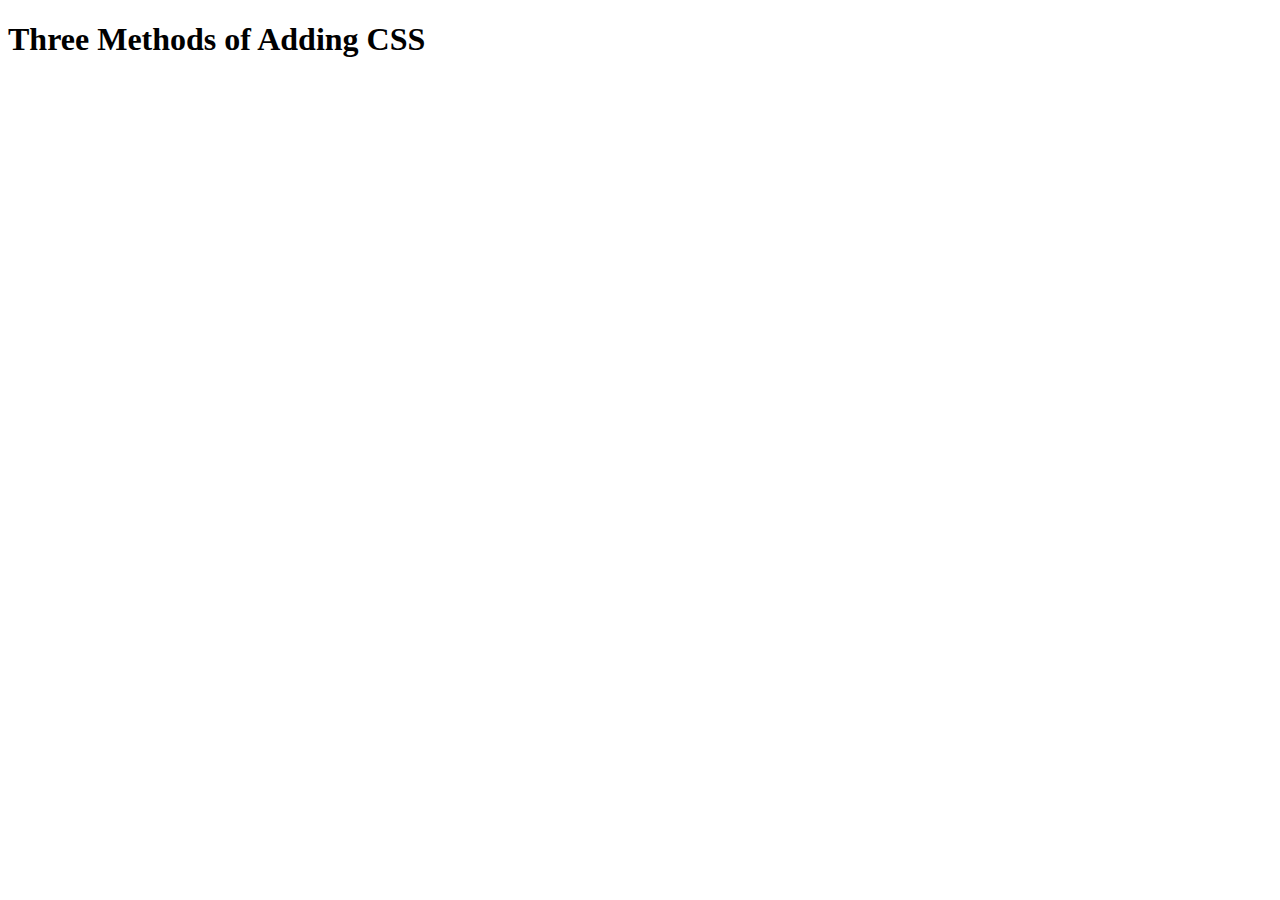
<file: 5.1. Adding CSS/index.html>
<!DOCTYPE html>
<html lang="en">

<head>
  <meta charset="UTF-8">
  <title>Adding CSS</title>
</head>

<body>
  <h1>Three Methods of Adding CSS</h1>
  <!-- Create 3 Links to The 3 Webpages: inline, internal and external -->
</body>

</html>
</file>
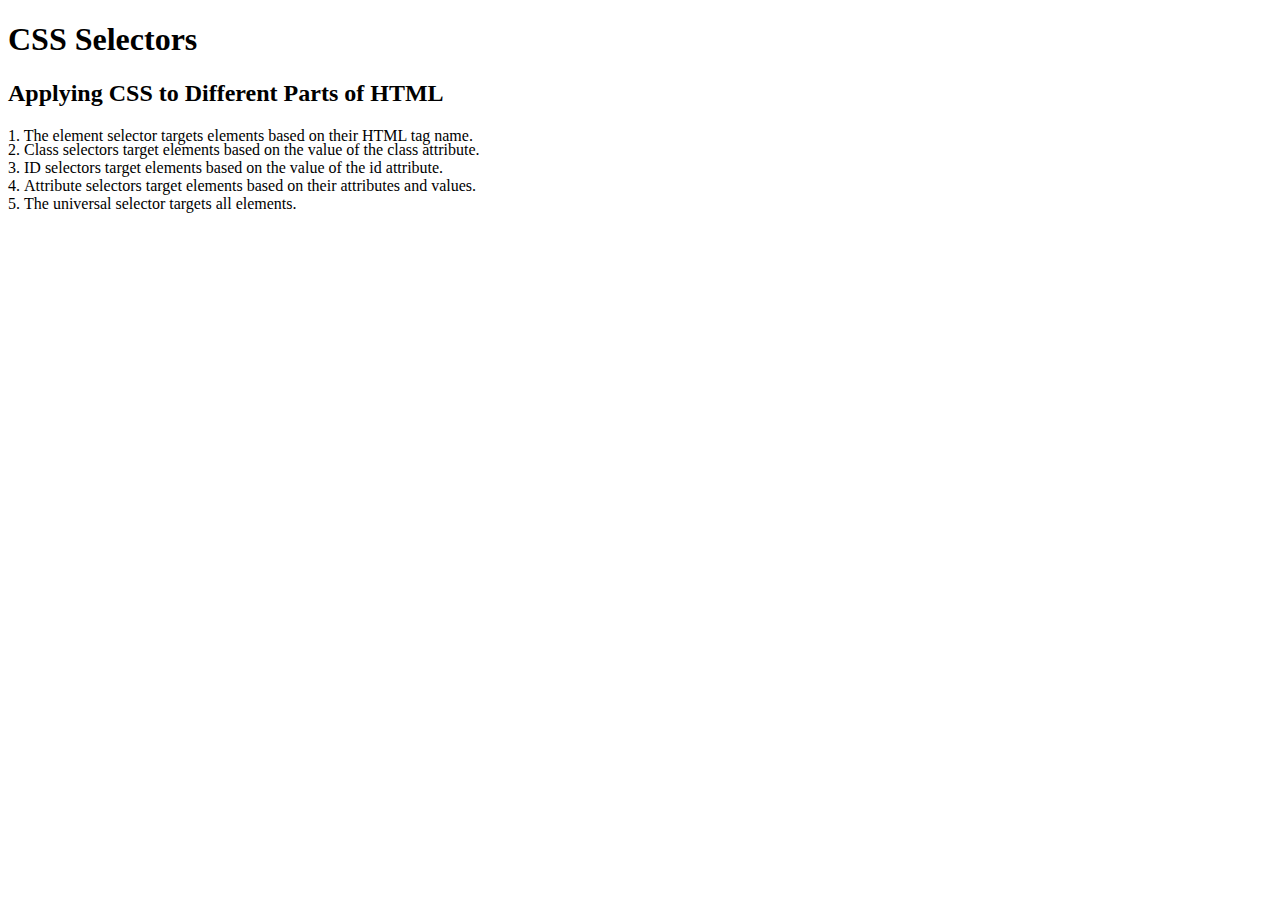
<file: 5.3 CSS Selectors/index.html>
<!DOCTYPE html>
<html lang="en">

<head>
  <meta charset="UTF-8">
  <title>CSS Selectors</title>
  <link rel="stylesheet" href="./style.css" />
</head>

<body>
  <h1>CSS Selectors</h1>
  <h2>Applying CSS to Different Parts of HTML</h2>
  <!-- TODO 1: Set the CSS for all paragraph tags to "color: red" -->
  <p class="note">1. The element selector targets elements based on their HTML tag name.</p>

  <ol>
    <!-- TODO 2: Set the CSS for all elements with a class of "note" to "font-size: 20px" -->
    <li class="note" value="2">Class selectors target elements based on the value of the class attribute.</li>

    <!-- TODO 3: Set the CSS for the element with an id of "id-selector-demo" to "color: green" -->
    <li class="note" id="id-selector-demo" value="3">ID selectors target elements based on the value of the id
      attribute.</li>

    <!-- TODO 4: Set the CSS for the li elements that have the "value" attribute set to "4" to have "color: blue" -->
    <li class="note" value="4">Attribute selectors target elements based on their attributes and values.</li>

    <!-- TODO 5: Set all elements to have "text-align: center" -->
    <li class="note" value="5">The universal selector targets all elements.</li>
  </ol>
</body>

</html>
</file>
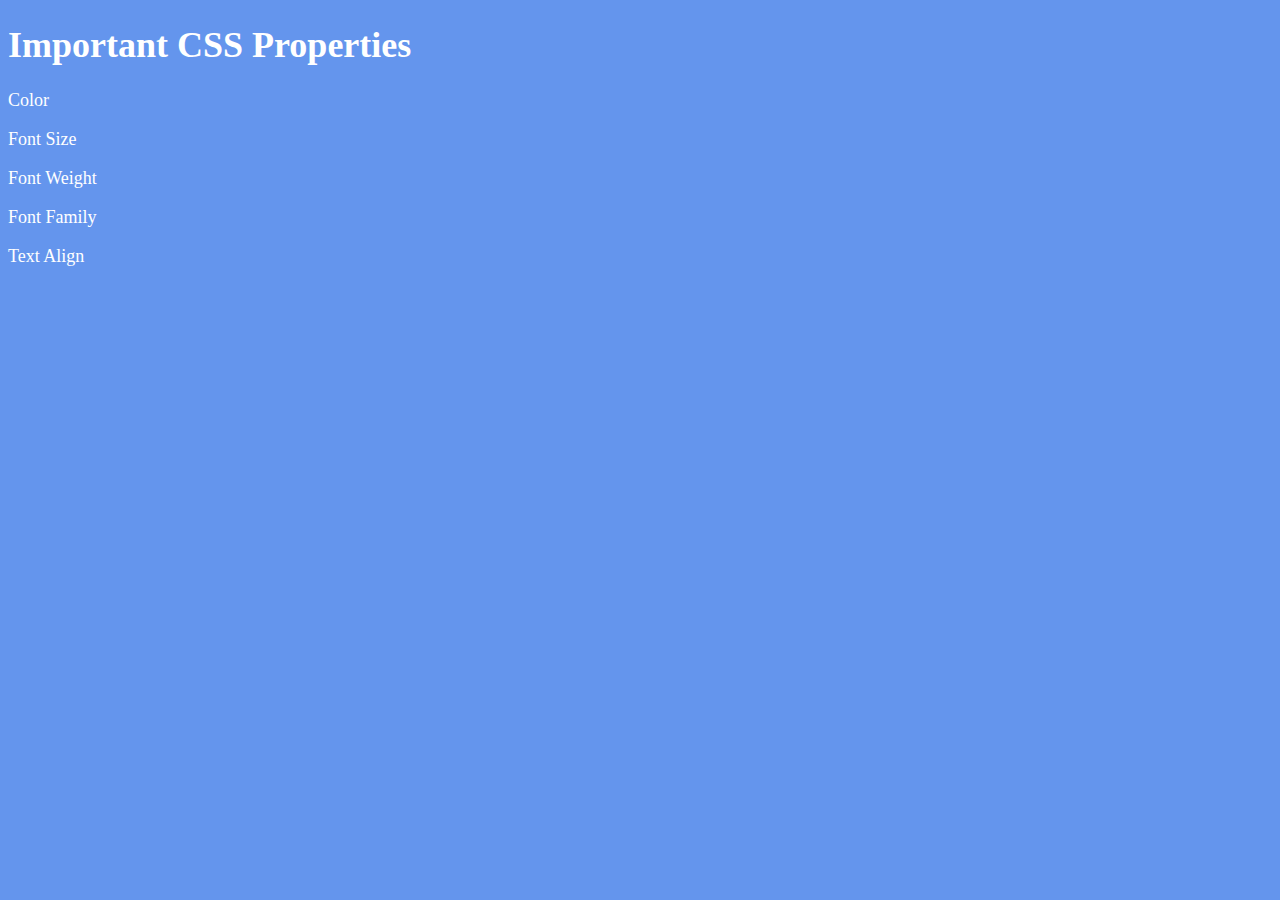
<file: 6.1 Font Properties/index.html>
<!DOCTYPE html>
<html lang="en">

<head>
  <meta charset="UTF-8">
  <title>CSS Properties</title>
  <style>
    body {
      background-color: cornflowerblue;
      color: white;
      font-size: 18px;
    }

    /* Don't change the CSS above, add Your CSS below */

    
  </style>
</head>

<body>
  <h1>Important CSS Properties</h1>
  <p>Color</p>
  <p>Font Size</p>
  <p>Font Weight</p>
  <p>Font Family</p>
  <p>Text Align</p>

  <!-- TODOs
  1. Change the color of <p>Color</p> to "coral" color.
  2. Change the font size of <p>Font Size</p> to 2X the size of the root font size.
  3. Change the font weight of <p>Font Weight</p> to 900.
  4. Change the font family of <p>Font Family</p> to the Google font Caveat with regular (400) font weight.
  Link: https://fonts.google.com/specimen/Caveat
  5. Change the <p>Text Align</p> to right align.
  6. Change the the root (html element) font size to 30px -->
</body>

</html>
</file>
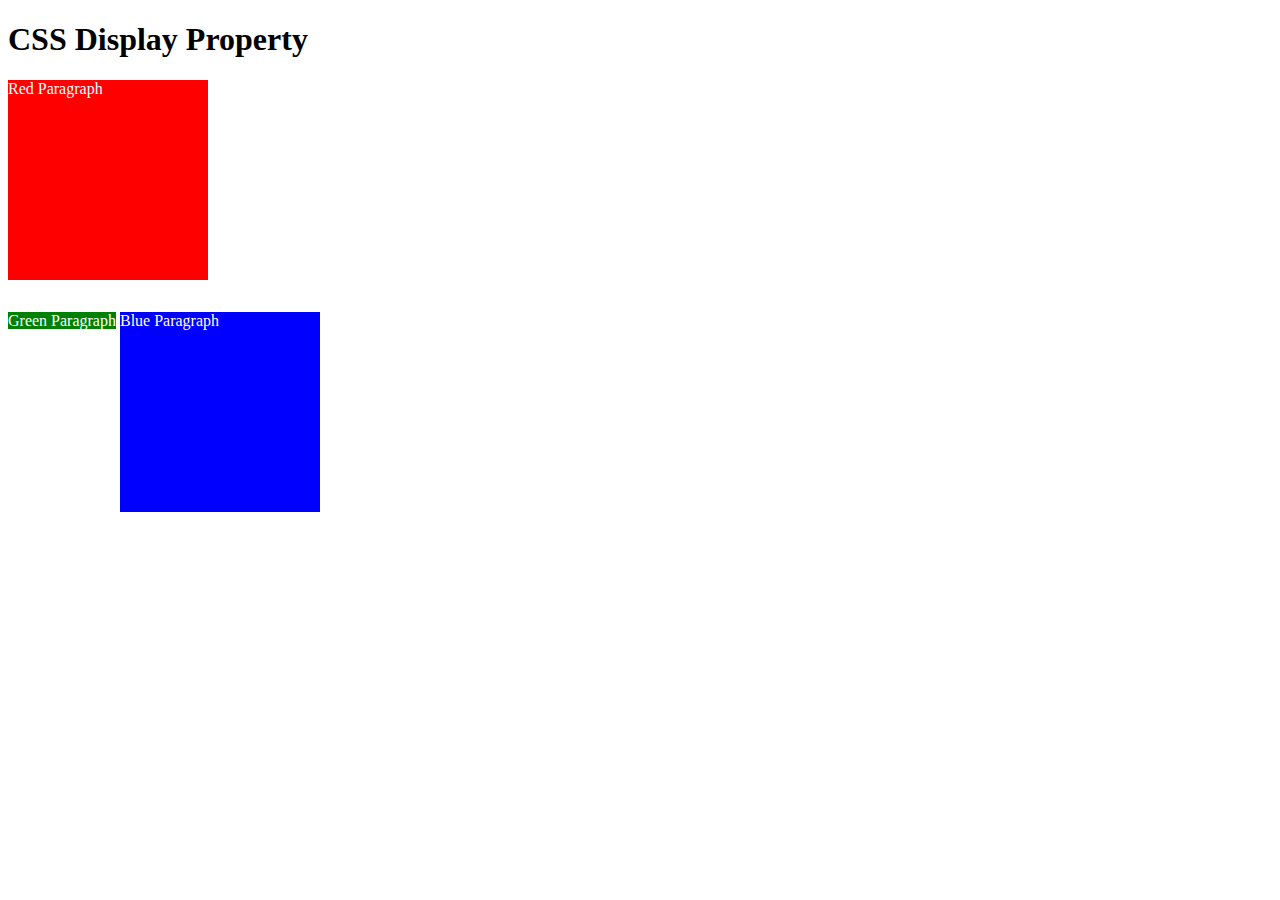
<file: 8.0 CSS Display/index.html>
<!DOCTYPE html>
<html>
<!-- 
  TODO
1. By changing only the display property of the CSS make all 3 squares line up horizontally like in goal1 image.
2. Change only the display property to make all 3 squares line up vertically like in goal2 image. 
-->

<head>
  <title>CSS Display Property Example</title>
  <style>
    p {
      color: white;
    }

    .red {
      display: block;
      width: 200px;
      height: 200px;
      background-color: red;
    }

    .green {
      display: inline;
      width: 200px;
      height: 200px;
      background-color: green;
    }

    .blue {
      display: inline-block;
      width: 200px;
      height: 200px;
      background-color: blue;
    }
  </style>
</head>


<body>
  <h1>CSS Display Property</h1>
  <p class="red">Red Paragraph </p>
  <p class="green">Green Paragraph</p>
  <p class="blue">Blue Paragraph</p>
</body>

</html>
</file>
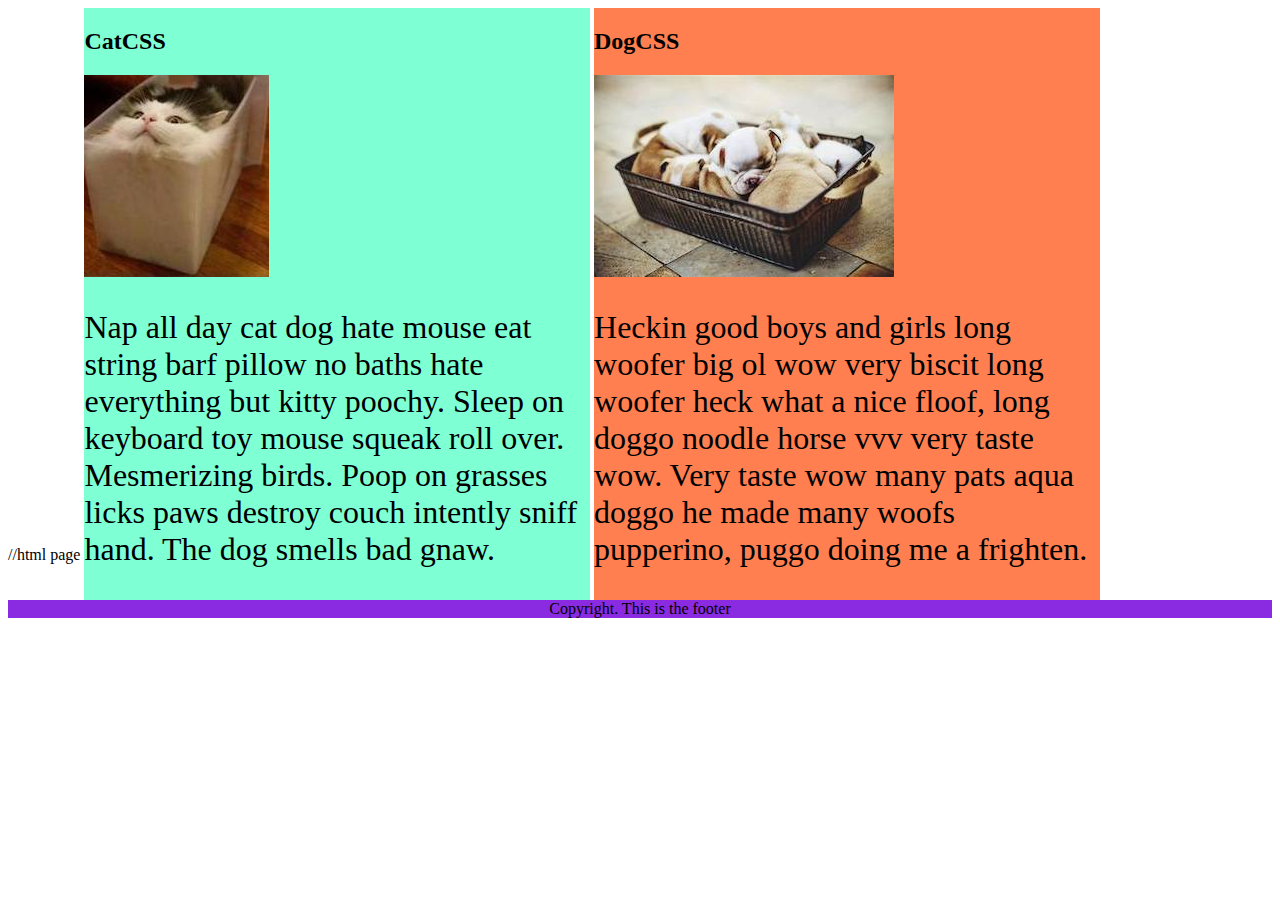
<file: 8.1 CSS Float/index.html>
//html page
<!DOCTYPE html>
<html lang="en">

<!-- TODO
1. Make both paragraph elements wrap around the image.
2. Use Float to move the cat div to the left and the dog div to the right.
3. Use clear to make the footer go below both the cat and dog div. -->

<head>
  <meta charset="UTF-8">
  <title>CSS Float</title>
  <style>
    div {
      display: inline-block;
      width: 40%;
    }

    p {
      font-size: 2em;
    }

    .cat {
      background-color: aquamarine;
    }

    .dog {
      background-color: coral;
    }

    footer {
      text-align: center;
      background-color: blueviolet;
    }
  </style>
</head>

<body>
  <div class="cat">
    <h2>CatCSS</h2>

    <img src="cat.jpeg" alt="cat in a box" />
    <p class="first-paragraph">Nap all day cat dog hate mouse eat string barf pillow no baths hate everything but kitty
      poochy. Sleep on keyboard
      toy
      mouse squeak roll over. Mesmerizing birds. Poop on grasses licks paws destroy couch intently sniff hand. The dog
      smells
      bad gnaw.</p>
  </div>
  <div class="dog">
    <h2>DogCSS</h2>
    <img src="dog.jpeg" alt="dogs in a box" />
    <p class="second-paragraph">Heckin good boys and girls long woofer big ol wow very biscit long woofer heck what a
      nice
      floof, long doggo noodle
      horse vvv very taste wow. Very taste wow many pats aqua doggo he made many woofs pupperino, puggo doing me a
      frighten.</p>
  </div>

  <footer>Copyright. This is the footer</footer>
</body>

</html>
</file>
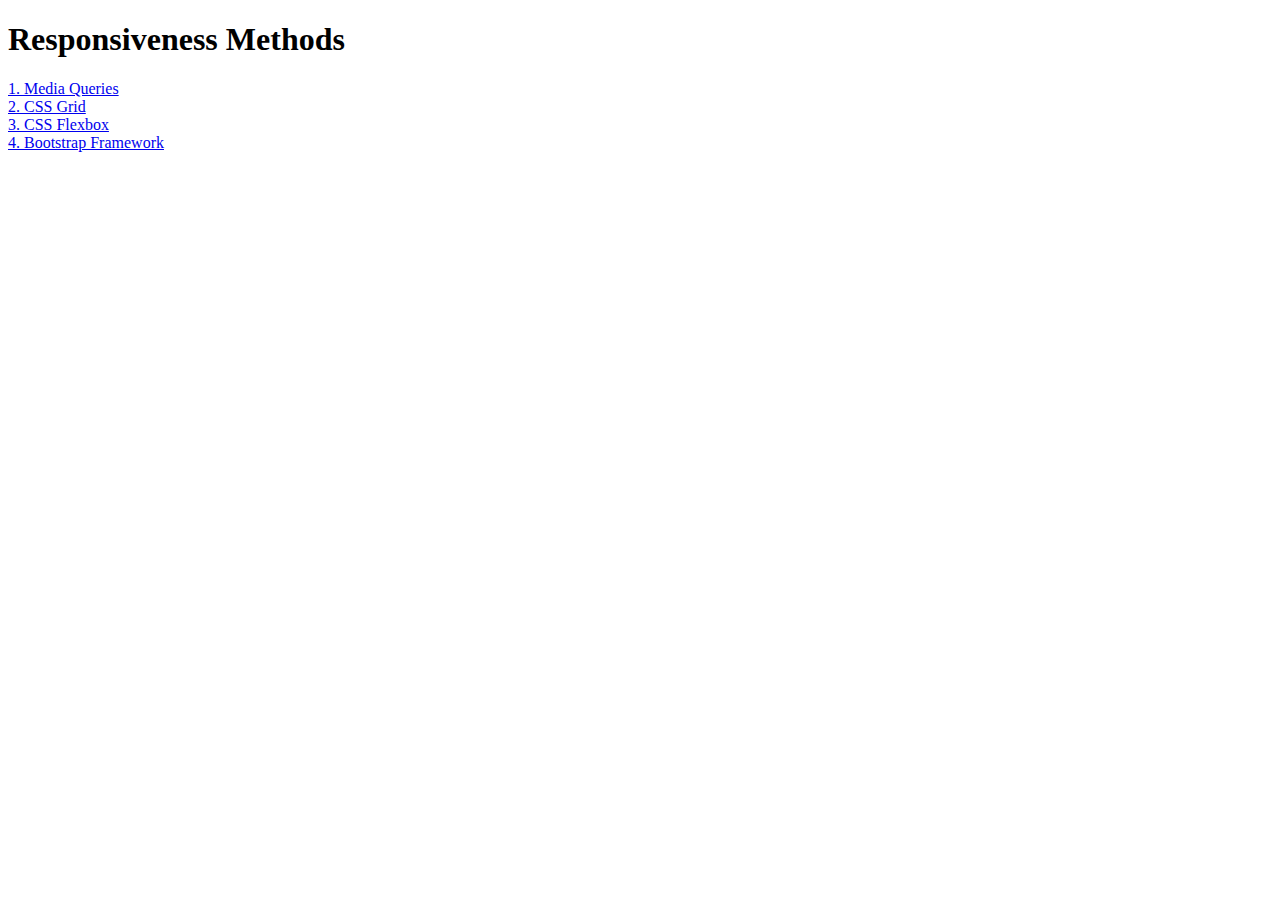
<file: 8.2 Responsiveness/index.html>
<!DOCTYPE html>
<html lang="en">

<head>
  <meta charset="UTF-8">
  <meta name="viewport" content="width=device-width, initial-scale=1.0">
  <title>Responsiveness</title>
  <style>
    a {
      display: block;
    }
  </style>
</head>

<body>
  <h1>Responsiveness Methods</h1>
  <a href="./media-query.html">1. Media Queries</a>
  <a href="./grid.html">2. CSS Grid</a>
  <a href="./flexbox.html">3. CSS Flexbox</a>
  <a href="./bootstrap.html">4. Bootstrap Framework</a>
</body>

</html>
</file>
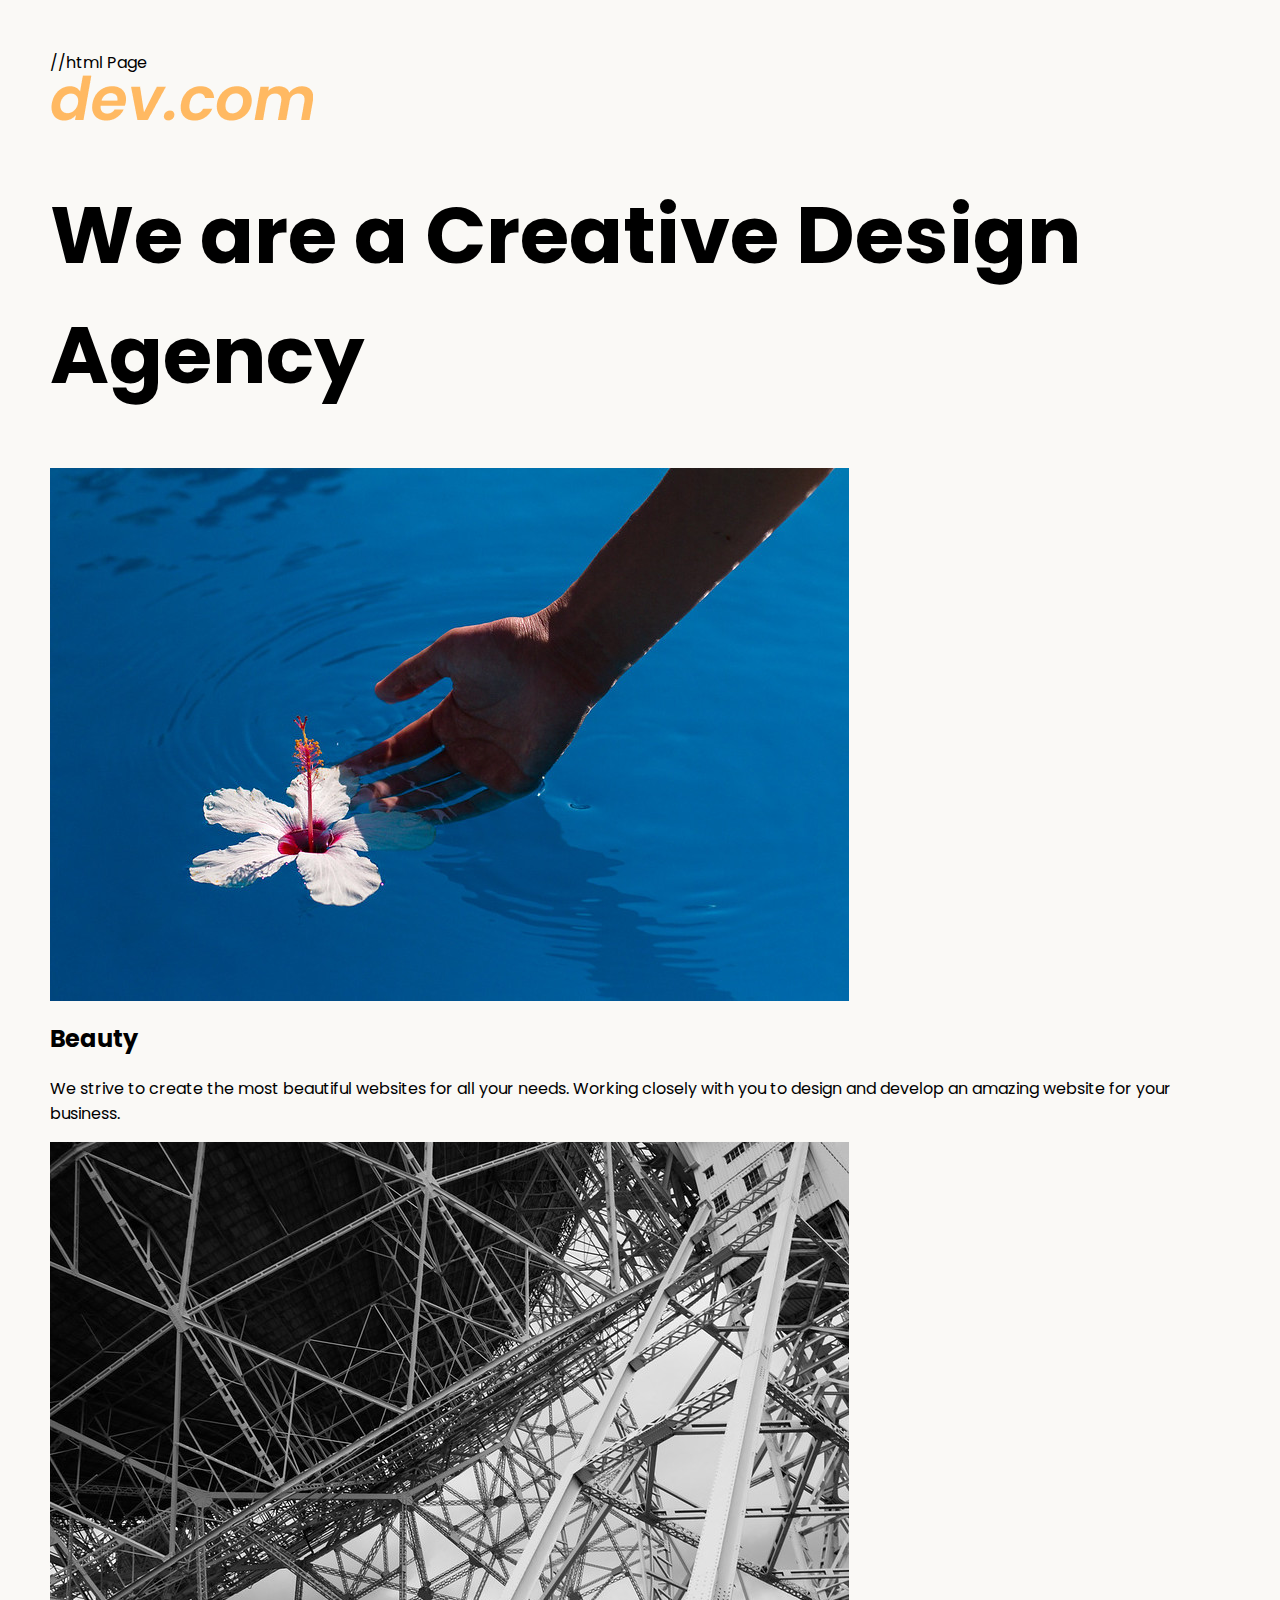
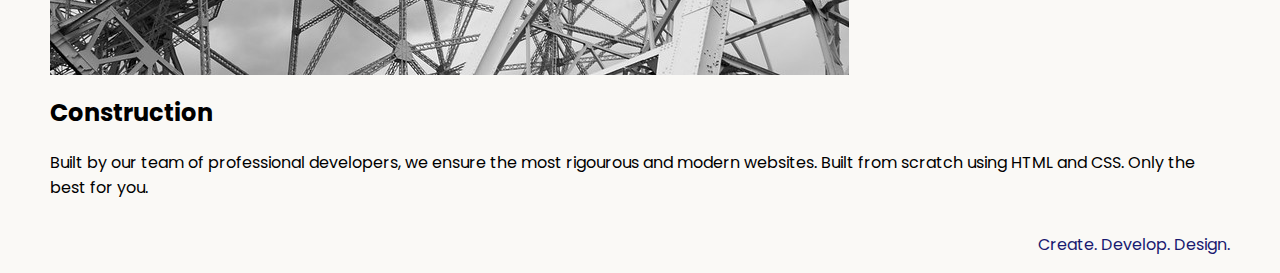
<file: 8.4 Web Design Agency Project/index.html>
//html Page 
<!DOCTYPE html>
<html lang="en">

<head>
  <meta charset="UTF-8">
  <meta name="viewport" content="width=device-width, initial-scale=1.0">
  <title>Agency</title>
  <link rel="stylesheet" href="./style.css">
  <link rel="preconnect" href="https://fonts.googleapis.com">
  <link rel="preconnect" href="https://fonts.gstatic.com" crossorigin>
  <link href="https://fonts.googleapis.com/css2?family=Poppins:wght@400;700&display=swap" rel="stylesheet">
</head>

<body>
  <div class="main">
    <img class="logo" src="./assets/images/logo.png" alt="logo">
    <h1>We are a Creative Design Agency</h1>
    <div class="left card"><img class="tile-image" src="./assets/images/beautiful.jpg" alt="hand and flower in water">
      <h2 class="card-title">Beauty</h2>
      <p class="card-text">We strive to create the most beautiful websites for all your needs. Working closely with you
        to
        design and
        develop an amazing website for your business.</p>
    </div>

    <div class="right card"><img class="tile-image" src="./assets/images/construction.jpg" alt="metal structure">
      <h2 class="card-title">Construction</h2>
      <p>Built by our team of professional developers, we ensure the most rigourous and modern websites. Built from
        scratch using HTML and CSS. Only the best for you.</p>
    </div>

  </div>
  <footer>
    <p>Create. Develop. Design.</p>
  </footer>
</body>

</html>
</file>
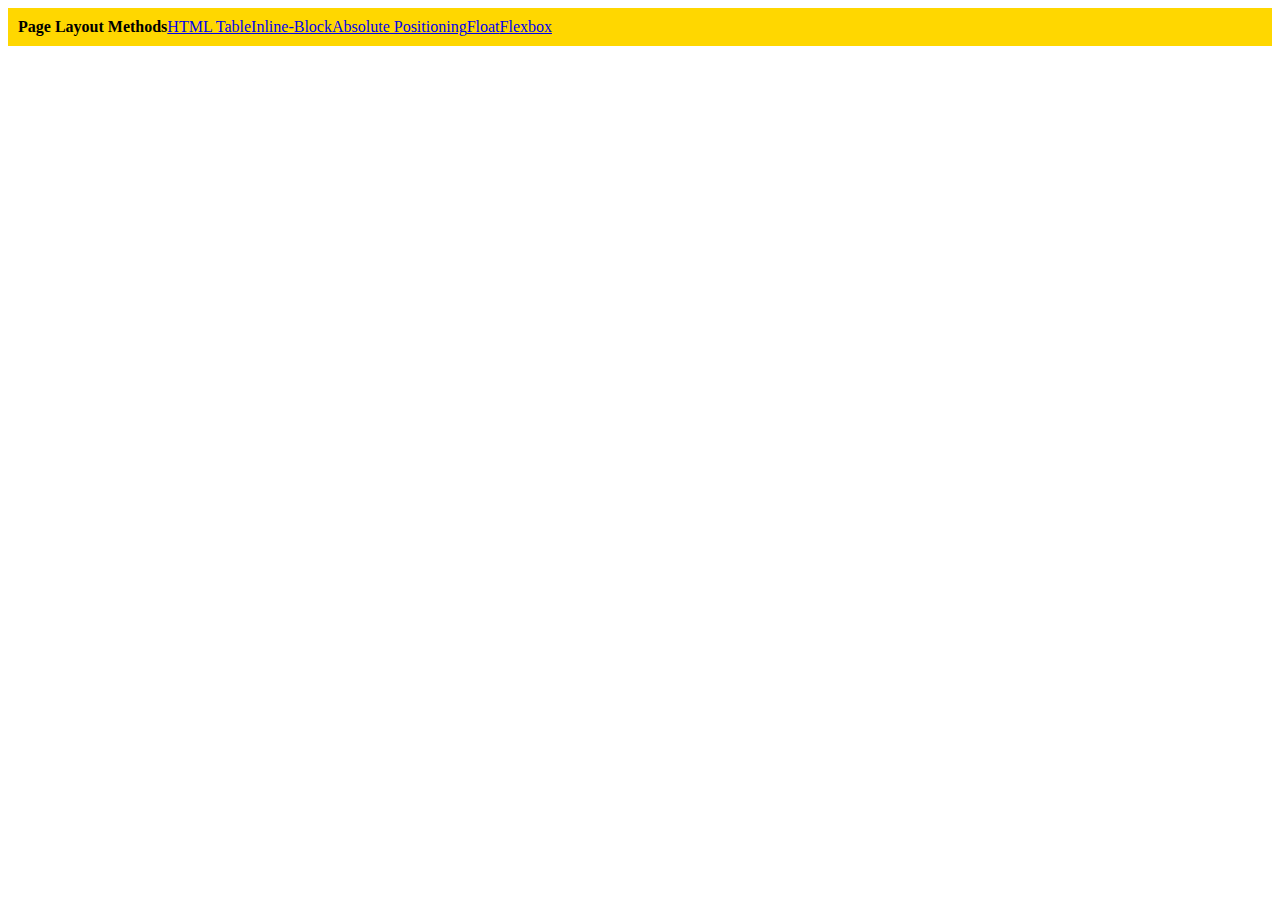
<file: 9.0 Display Flex/index.html>
<!DOCTYPE html>
<html lang="en">

<head>
  <meta charset="UTF-8">
  <meta name="viewport" content="width=device-width, initial-scale=1.0">
  <title>Column Layout Methods</title>
  <style>
    p {
      padding: 0;
      margin: 0;
      font-weight: 700;
    }

    li {
      list-style: none;
    }

    .container {
      padding: 10px;
      background-color: gold;
     display: flex; 
     gap: 5 px;
    }

  </style>
</head>

<body>
  <div class="container">
    <p>Page Layout Methods</p>

    <li><a href="./html-table.html">HTML Table</a></li>
    <li><a href="./inline-block.html">Inline-Block</li>
    <li><a href="./absolute-position.html">Absolute Positioning</li>
    <li><a href="./float.html">Float</li>
    <li><a href="./flex.html">Flexbox</li>

  </div>
</body>

</html>
</file>
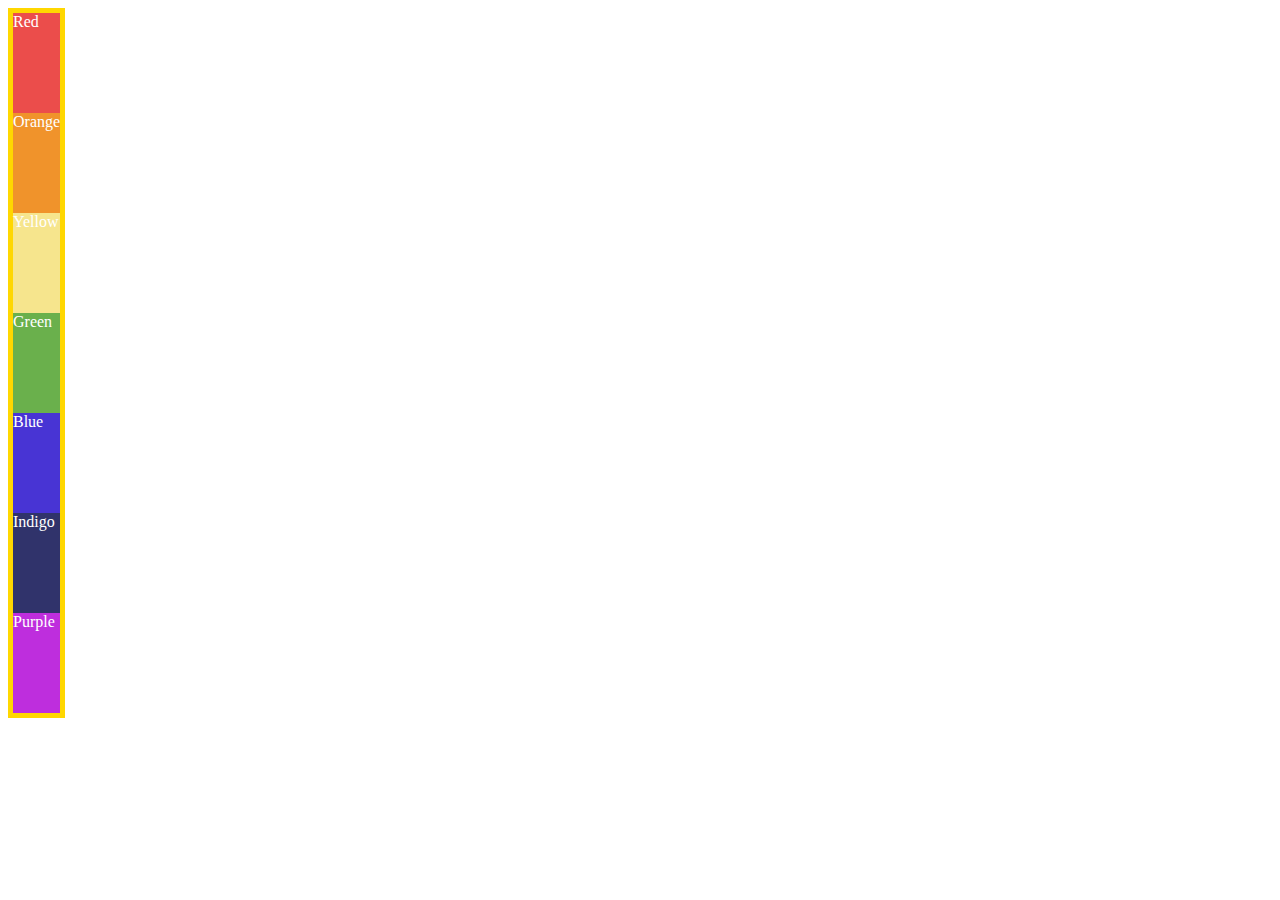
<file: 9.1 Flex Direction/index.html>
<!DOCTYPE html>
<html lang="en">

<head>
  <meta charset="UTF-8">
  <meta name="viewport" content="width=device-width, initial-scale=1.0">
  <title>Flex Direction</title>
  <!-- HINT:
  https://developer.mozilla.org/en-US/docs/Web/CSS/Universal_selectors
  https://developer.mozilla.org/en-US/docs/Learn/CSS/Building_blocks/Selectors/Combinators 
  -->
  <style>
    .container {
      color: white;
      border: 5px solid gold;
      display: inline-flex;
      flex-direction: column;
    }

/*     
Select all the elements that are the direct
children of the .container class.
    */
    .container >*{
      flex-basis: 100px;
    }

    .red {background-color: #eb4d4b;}
    .orange {background-color: #f0932b;}
    .yellow {background-color: #f6e58d;}
    .green {background-color: #6ab04c;}
    .blue {background-color: #4834d4;}
    .indigo {background-color: #30336b;}
    .purple {background-color: #be2edd;}
  </style>
</head>

<body>
  <div class="container">
    <div class="red">Red</div>
    <div class="orange">Orange</div>
    <div class="yellow">Yellow</div>
    <div class="green">Green</div>
    <div class="blue">Blue</div>
    <div class="indigo">Indigo</div>
    <div class="purple">Purple</div>
  </div>
  
</body>

</html>
</file>
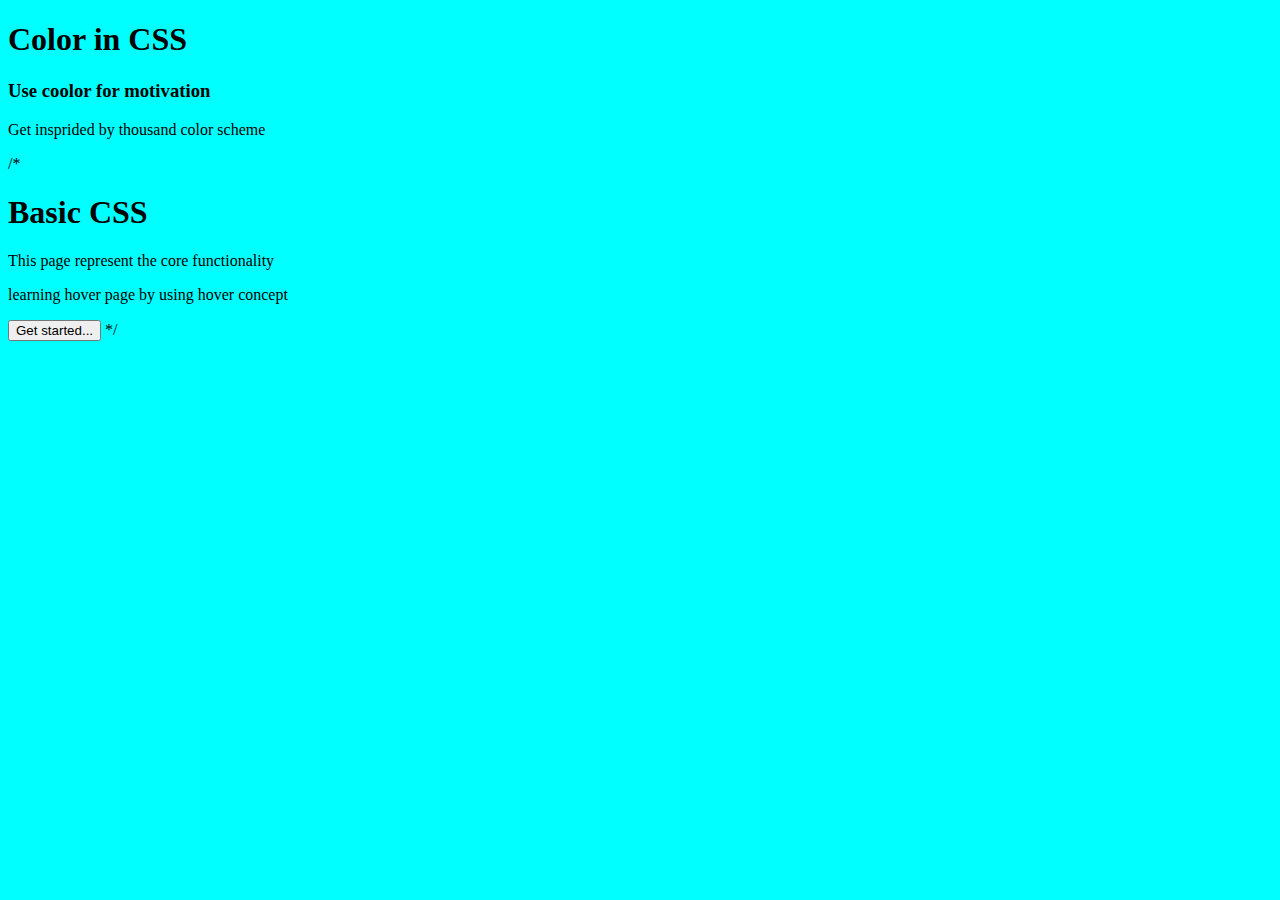
<file: LearnCSS/index.html>
<!DOCTYPE html>
<html lang="en">
<head>
    <meta charset="UTF-8">
    <meta name="viewport" content="width=device-width, initial-scale=1.0">
    <title>Basic Page</title>
    <link rel="stylesheet" href="CSS/style.css">
    <!-- <link rel="shortcut icon" href="Images/favicon.ico" type="image/x-icon"> -->

    <!-- Mentioned CSS with internal -->
    <style> Color in CSS</style>
</head>

<body>
    <header>
        <h1>
            Color in CSS</h1>
            </header>

<main>
    <article>
        <h3>Use coolor for motivation</h3>
        <p>Get insprided by thousand color scheme</p>
        </article>
    </main>            
    </body>
/* <body>
    <h1> Basic CSS</h1>
    <p>This page represent <span class="highlight">the core functionality</span></p>
    <p>learning hover page by using hover concept</p>
    <button> Get started...</button>
</body> */
</html>
</file>
<file: 5.3 CSS Selectors/style.css>
ol {
  margin-left: -40px;
  margin-top: -20px;
  list-style-position: inside;
}

/* Write your CSS below, don't change the rules above. */
</file>
<file: 8.4 Web Design Agency Project/style.css>
body {
  font-family: "Poppins", sans-serif;
  margin: 50px 50px 0 50px;
  background-color: #faf9f6;
  display: flex;
  flex-direction: column;
  min-height: 95vh;
}
.main {
  flex: 1;
}

h1 {
  font-size: 5rem;
}

footer {
  text-align: right;
  color: midnightblue;
}
</file>
<file: LearnCSS/CSS/style.css>
/* p.hover{
    font-family:monospace;
}

p{
    font-family: 'Courier New', Courier, monospace;
}
p.hover{
    font-family: monospace;
} */


body{
    background-color: aqua;
}
</file>
